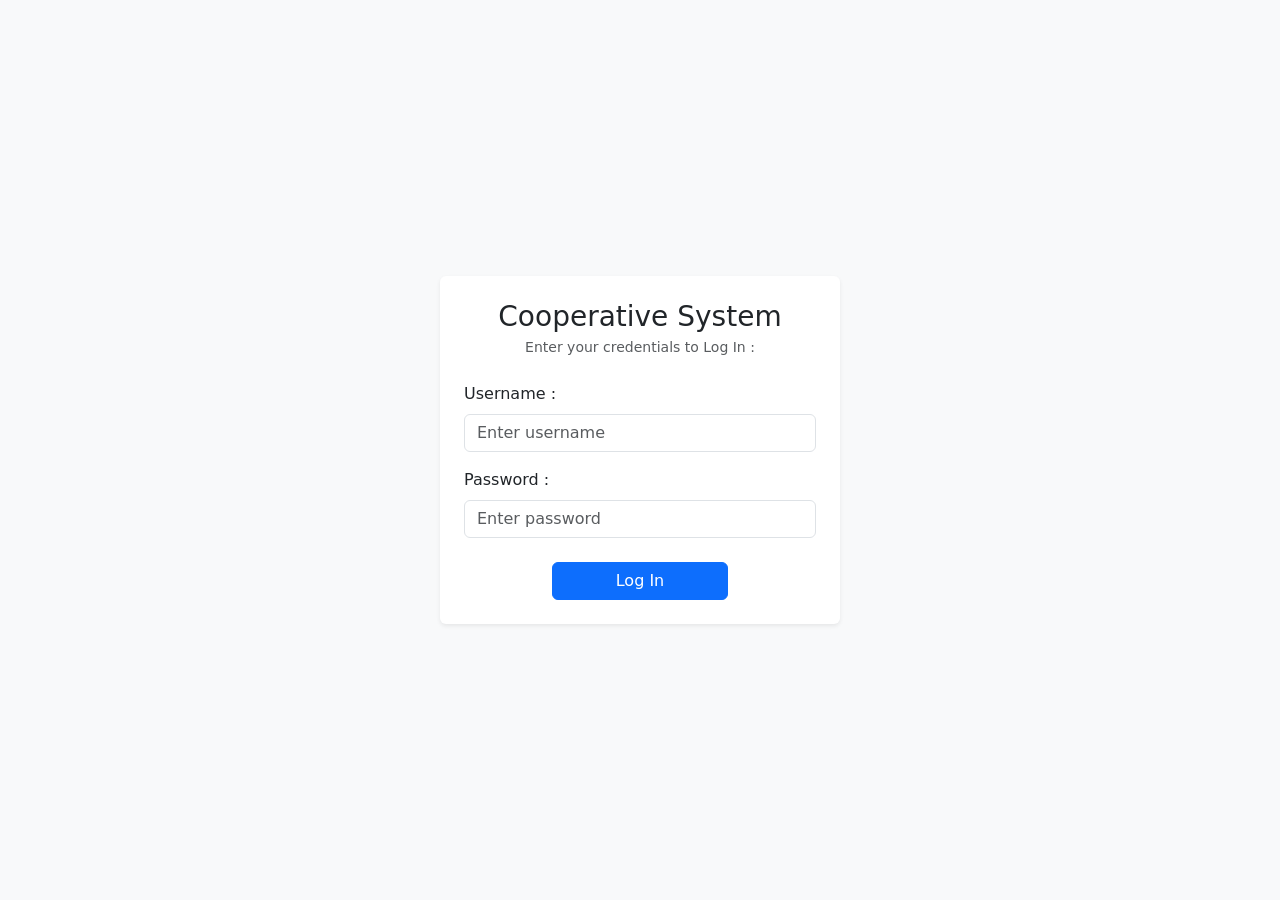
<file: index.html>
<!DOCTYPE html>
<html lang="en">
<head>
  <meta charset="UTF-8">
  <meta name="viewport" content="width=device-width, initial-scale=1.0">
  <title>Cooperative System</title>
  <!-- Bootstrap 5 CSS -->
  <link href="https://cdn.jsdelivr.net/npm/bootstrap@5.3.3/dist/css/bootstrap.min.css" rel="stylesheet">
  <!-- CSS files -->
  <link rel="stylesheet" href="css/home.css">
</head>
<body>

  <!-- Main Container where Login or Home will render -->
  <div id="app"></div>

  <!-- Bootstrap JS -->
  <script src="https://cdn.jsdelivr.net/npm/bootstrap@5.3.3/dist/js/bootstrap.bundle.min.js"
  ></script>
  <!-- Main Controller Script -->
  <script src="js/login.js"></script>
  <script src="js/home.js"></script>
  <script src="js/index.js"></script>
</body>
</html>
</file>
<file: css/home.css>
/* Custom Role-Based Accents */
body {
  font-family: 'Segoe UI', Roboto, -apple-system, sans-serif;
}

.text-purple {
  color: #6f42c1;
}

.card {
  border-radius: 8px;
}

/* Helper to transition smooth visibility */
.role-section {
  animation: fadeIn 0.3s ease-in-out;
}

@keyframes fadeIn {
  from { opacity: 0; transform: translateY(5px); }
  to { opacity: 1; transform: translateY(0); }
}

/* Cashier vertical tabs */
#cashierTabs .nav-link {
  text-align: left;
  padding: 0.75rem 1rem;
  margin-bottom: 0.5rem;
  border-radius: 6px;
}
#cashierTabs .nav-link.active {
  background-color: #0dcaf0; /* bright cyan to match your theme */
  color: #0a0a0a;
  font-weight: 600;
}

/* Cashier vertical tabs */
#officerTabs .nav-link {
  text-align: left;
  padding: 0.75rem 1rem;
  margin-bottom: 0.5rem;
  border-radius: 6px;
}
#officerTabs .nav-link.active {
  background-color: #0dcaf0; /* bright cyan to match your theme */
  color: #0a0a0a;
  font-weight: 600;
}
</file>
